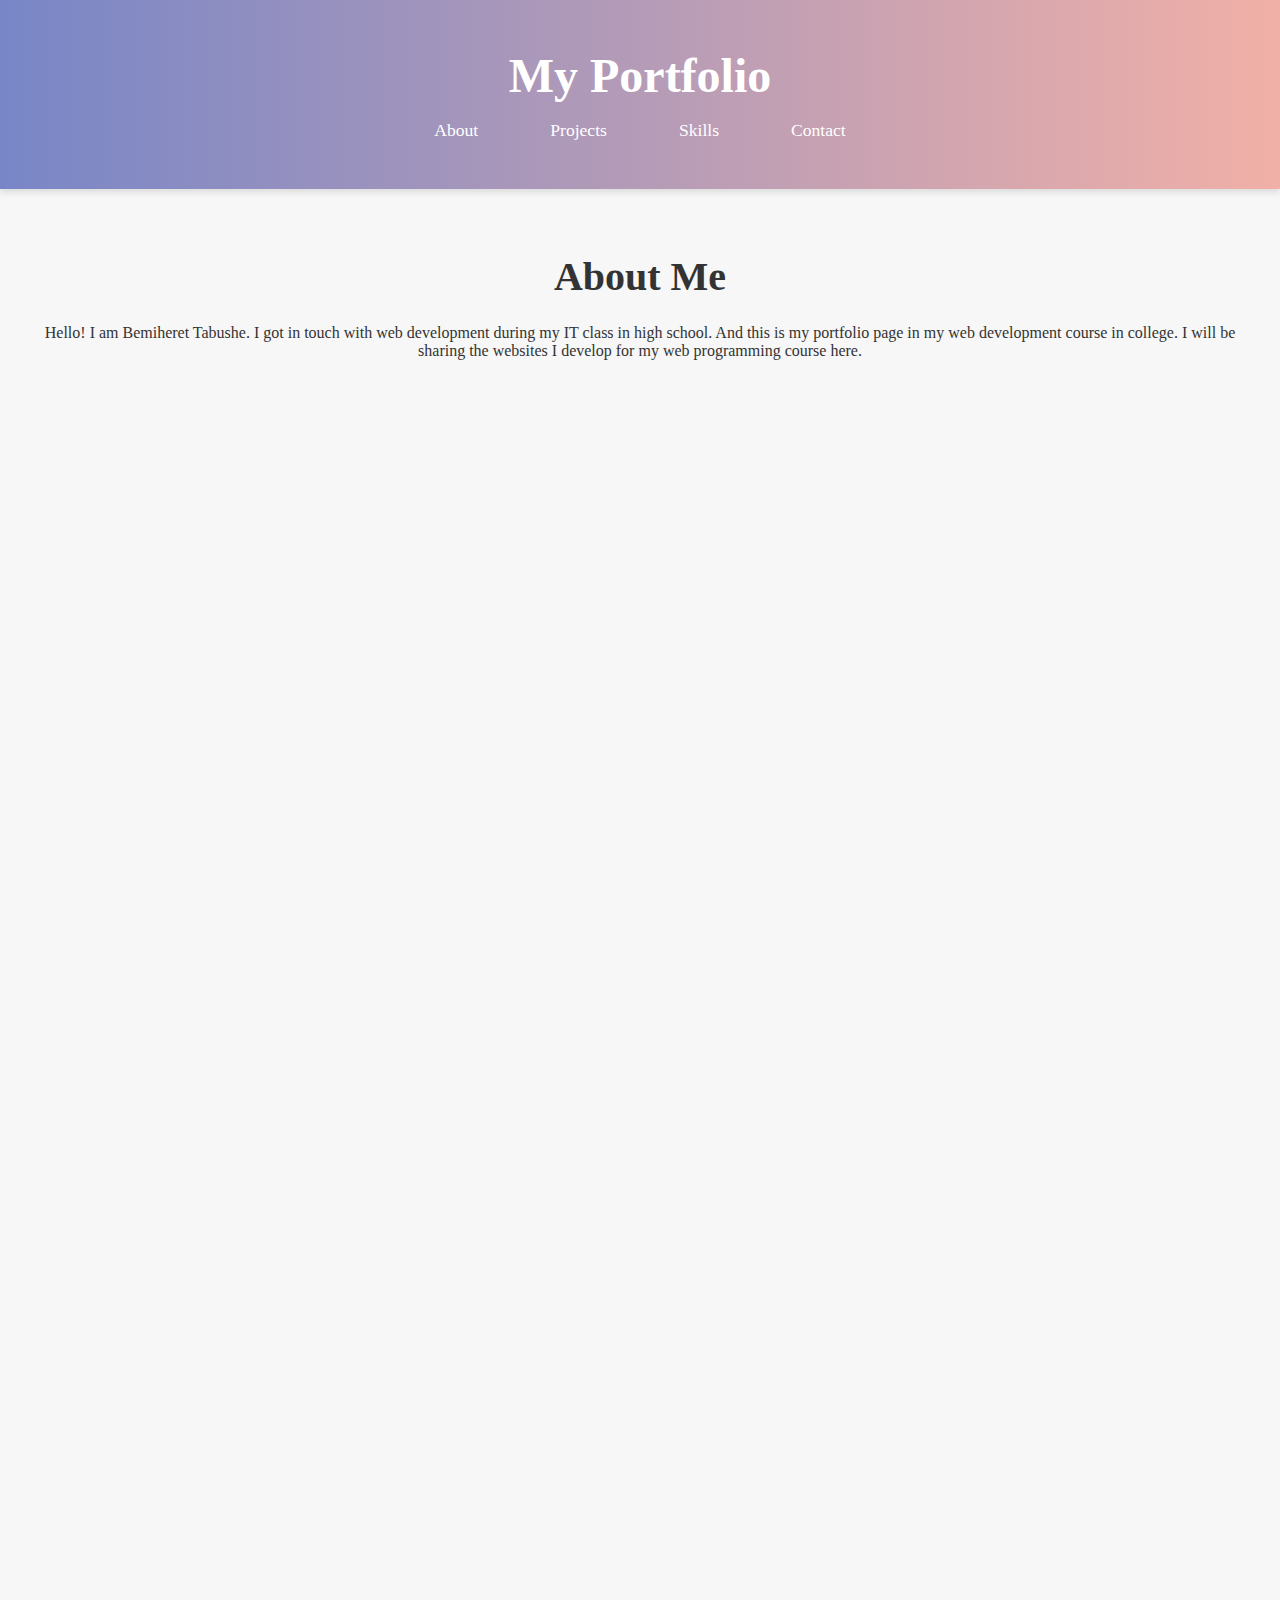
<file: index.html>
<!DOCTYPE html>
<html lang="en">

<head>
    <meta charset="UTF-8">
    <meta name="viewport" content="width=device-width, initial-scale=1.0">
    <title>My Portfolio</title>
    <style>
        * {
            margin: 0;
            padding: 0;
            box-sizing: border-box;
        }

        body {
            font-family: 'Sitka Small', Times New Roman, serif;
            background-color: #f7f7f7;
            color: #333;
            padding: 0;
        }

        header {
            background: linear-gradient(to right,#7886C7, #F1B0A7);
            color: white;
            padding: 3rem 2rem;
            text-align: center;
            box-shadow: 0 4px 6px rgba(0, 0, 0, 0.1);
        }

        header h1 {
            font-family: 'Times New Roman', Times, serif;
            font-size: 3rem;
            margin-bottom: 1rem;
        }

        nav ul {
            list-style: none;
            padding: 0;
            text-align: center;
        }

        nav ul li {
            display: inline-block;
            margin: 0 20px;
        }

        nav ul li a {
            color: white;
            text-decoration: none;
            font-size: 1.1rem;
            font-weight: 500;
            transition: color 0.3s ease;
        }

        nav ul li a:hover {
            color: #ff6347;
        }

        section {
            padding: 4rem 2rem;
            text-align: center;
        }

        h2 {
            font-family: 'Times New Roman', Times, serif;
            font-size: 2.5rem;
            font-weight: 600;
            margin-bottom: 1.5rem;
        }

        .project {
            background-color: #fff;
            padding: 2rem;
            margin-bottom: 2rem;
            border-radius: 8px;
            box-shadow: 0 4px 8px rgba(0, 0, 0, 0.1);
            transition: all 0.3s ease-in-out;
        }

        .project:hover {
            box-shadow: 0 10px 20px rgba(0, 0, 0, 0.2);
            transform: translateY(-10px);
        }

        .project h3 {
            font-family: 'Times New Roman', Times, serif;
            font-size: 1.8rem;
            margin-bottom: 1rem;
        }

        .project a {
            text-decoration: none;
            color: #4e73df;
            font-weight: bold;
            font-size: 1.1rem;
            transition: color 0.3s ease, transform 0.3s ease;
        }

        .project a:hover {
            color: #ff6347;
            transform: translateX(10px);
        }

        ul {
            list-style: none;
            display: flex;
            justify-content: center;
            gap: 2rem;
        }

        ul li {
            font-size: 1.2rem;
        }

        footer {
            background-color: #333;
            color: #fff;
            text-align: center;
            padding: 2rem;
        }

        @media (max-width: 768px) {
            header h1 {
                font-size: 2rem;
            }

            nav ul li {
                margin: 0 15px;
            }

            .project {
                padding: 1.5rem;
            }

            h2 {
                font-size: 2rem;
            }
        }

        @media (max-width: 480px) {
            header h1 {
                font-size: 1.6rem;
            }

            .project h3 {
                font-size: 1.5rem;
            }

            h2 {
                font-size: 1.5rem;
            }

            nav ul li a {
                font-size: 1rem;
            }

            .project {
                padding: 1.2rem;
            }
        }

        .animate {
            opacity: 0;
            transform: translateY(50px);
            transition: opacity 0.6s ease-out, transform 0.6s ease-out;
        }

        .animate.visible {
            opacity: 1;
            transform: translateY(0);
        }
    </style>
</head>

<body>
    <header>
        <h1>My Portfolio</h1>
        <nav>
            <ul>
                <li><a href="#about">About</a></li>
                <li><a href="#projects">Projects</a></li>
                <li><a href="#skills">Skills</a></li>
                <li><a href="#contact">Contact</a></li>
            </ul>
        </nav>
    </header>

    <section id="about" class="animate">
        <h2>About Me</h2>
        <p>Hello! I am Bemiheret Tabushe. I got in touch with web development during my IT class in high school. And
            this is my portfolio page in my web development course in college. I will be sharing the websites I develop
            for my web programming course here.</p>
    </section>

    <section id="projects" class="animate">
        <h2>Projects</h2>
        <div class="project">
            <h3>Lab1</h3>
            <p>Lab1 is My first website built using HTML for web programming course.</p>
            <a href="lab1.html">View Project</a>
        </div>
        <div class="project">
            <h3>Lab2</h3>
            <p>Lab2 is a registration form made using HTML.</p>
            <a href="lab2.html">View Project</a>
        </div>
        <div class="project">
            <h3>Iframe</h3>
            <p>Iframe is an iframe concept website.</p>
            <a href="iframe.html">View Project</a>
        </div>
        <div class="project">
            <h3>Lab2 with CSS</h3>
            <p>Lab2 with CSS is a registration form using HTML and CSS.</p>
            <a href="registeration_form_with_css.html">View Project</a>
        </div>
        <div class="project">
            <h3>my old portfolio page</h3>
            <p>Portfolio page using HTML and CSS.</p>
            <a href="My_portfolio.html">View Project</a>
        </div>
        <div class="project">
            <h3>Javascript popup count function using html and js code</h3>
            <p>This is my work on counter popup function when you click on submit button it popup how many times the submit button 
                is clicked after counting the number of times the submit button.</p>
            <a href="js.html">View Project</a>
        </div>
        <div class="project">
            <h3>Javascript count function using html and js code</h3>
            <p>This is my work on counter function when you click on submit button it change header into the number of the submit
                 button is clicked after counting the number of times the submit button.</p>
            <a href="js2.html">View Project</a>
        </div>
        <div class="project">
            <h3>Javascript To-Do list using html and js code</h3>
            <p>This is my work on To-DO list when you write task on textarea and click on add task it display the task that
                is added using textarea below the text area and you can strikethrough it by clicking
                 on complete button and it have delete button that can remove the task from being dispalyed.</p>
            <a href="js3.html">View Project</a>
        </div>
        <div class="project">
            <h3>Javascript To-Do list upgraded using html and js code</h3>
            <p>This is my work on To-Do list upgraded when you write task on textarea and click on add task it display 
            the task that is added using textarea below the textarea and you can strikethrough it by clicking on 
            complete button and it have delete button that can remove the task from being dispalyed. And it have 
            clear all tasks button which remove all the tasks inputed and it have import and export task buttons 
            that can import and export from local storage that is .json file extension. while it show message for
            add task, complete, delete, clear all tasks button.</p>
            <a href="js4.html">View Project</a>
        </div>
        <div class="project">
            <h3>HTML code using flexbox</h3>
            <p>This is my work on flexbox.</p>
            <a href="flexboxLab.html">View Project</a>
        </div>
        
    </section>

    <section id="skills" class="animate">
        <h2>Skills</h2>
        <ul>
            <li>HTML</li>
            <li>CSS</li>
            <li>JavaScript</li>
        </ul>
    </section>

    <section id="contact" class="animate">
        <h2>If you want to contact me, here is my contact information:</h2>
        <p>Email: nobodyst1234@gmail.com</p>
    </section>

    <footer>
        <p>&copy; 2024 Bemiheret Tabushe</p>
    </footer>

    <script>
        // Smooth scrolling effect for anchor links
        document.querySelectorAll('a[href^="#"]').forEach(anchor => {
            anchor.addEventListener('click', function (e) {
                e.preventDefault();
                document.querySelector(this.getAttribute('href')).scrollIntoView({
                    behavior: 'smooth'
                });
            });
        });

        // Scroll Animations
        const sections = document.querySelectorAll('.animate');
        const observer = new IntersectionObserver((entries) => {
            entries.forEach(entry => {
                if (entry.isIntersecting) {
                    entry.target.classList.add('visible');
                }
            });
        }, { threshold: 0.25 });

        sections.forEach(section => {
            observer.observe(section);
        });
    </script>
</body>

</html>
</file>
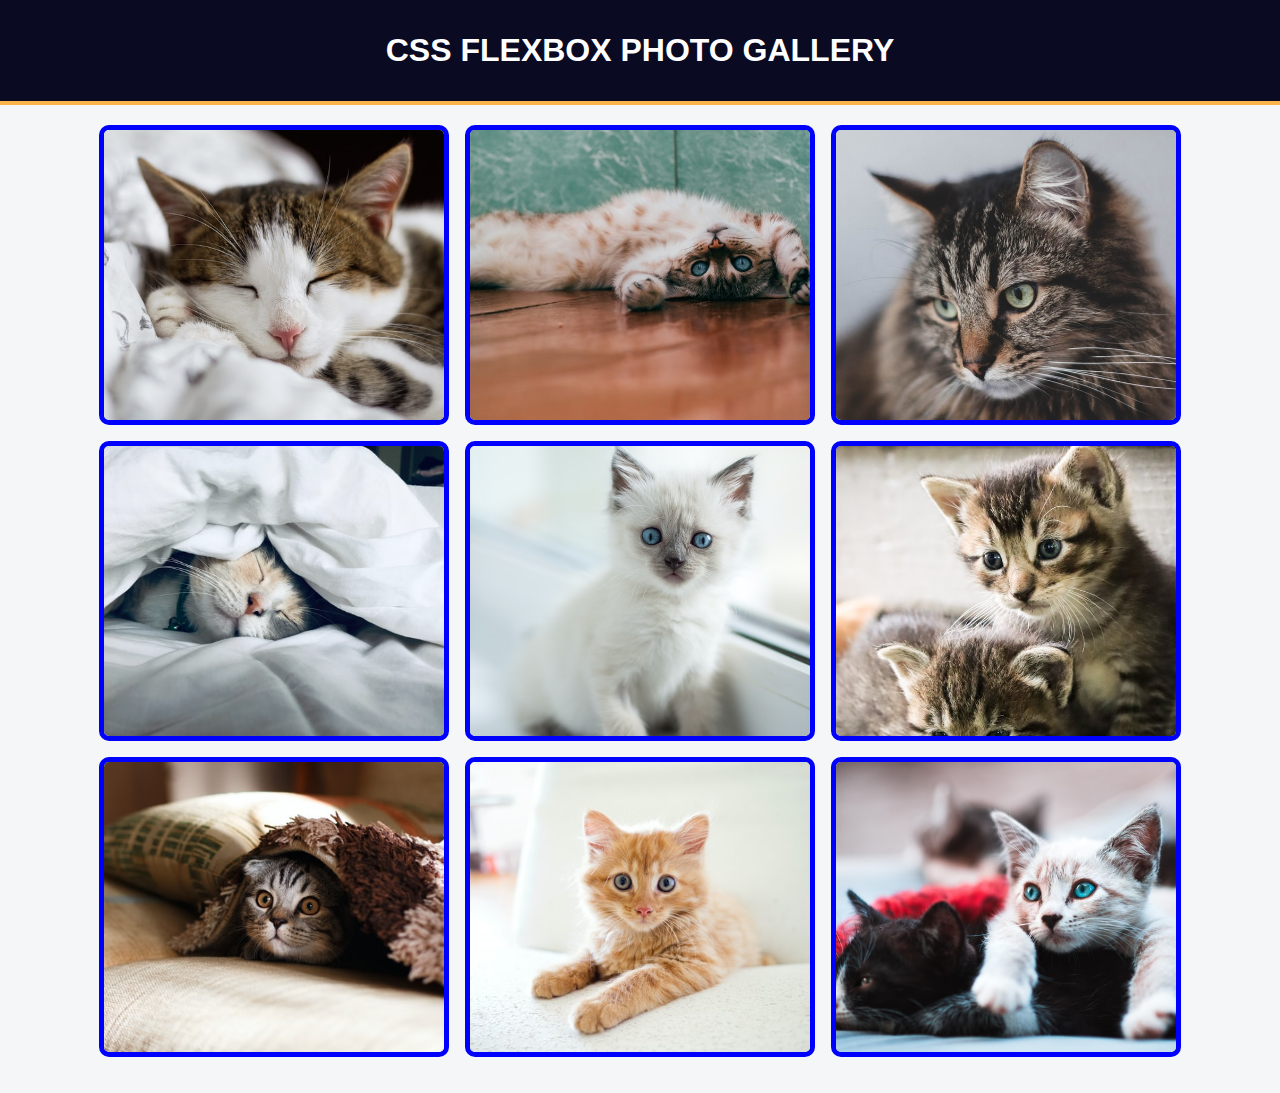
<file: flexboxLab.html>
<!DOCTYPE html>
<html lang="en">
<head>
    <meta charset="UTF-8">
    <meta name="viewport" content="width=device-width, initial-scale=1.0">
    <title>Photo Gallery</title>
    <link rel="stylesheet" href="flexboxcss.css">
</head>
<body>
    <header class="header" >
        <h1>CSS Flexbox Photo Gallery</h1>
    </header>
    <div class="gallery">
        <img src="Assets/img/img1.jpg" alt="Image 1">
        <img src="Assets/img/img2.jpg" alt="Image 2">
        <img src="Assets/img/img3.jpg" alt="Image 3">
        <img src="Assets/img/img4.jpg" alt="Image 4">
        <img src="Assets/img/img5.jpg" alt="Image 5">
        <img src="Assets/img/img6.jpg" alt="Image 6">
        <img src="Assets/img/img7.jpg" alt="Image 7">
        <img src="Assets/img/img8.jpg" alt="Image 8">
        <img src="Assets/img/img9.jpg" alt="Image 9">
    </div>
   

</body>
</html>
</file>
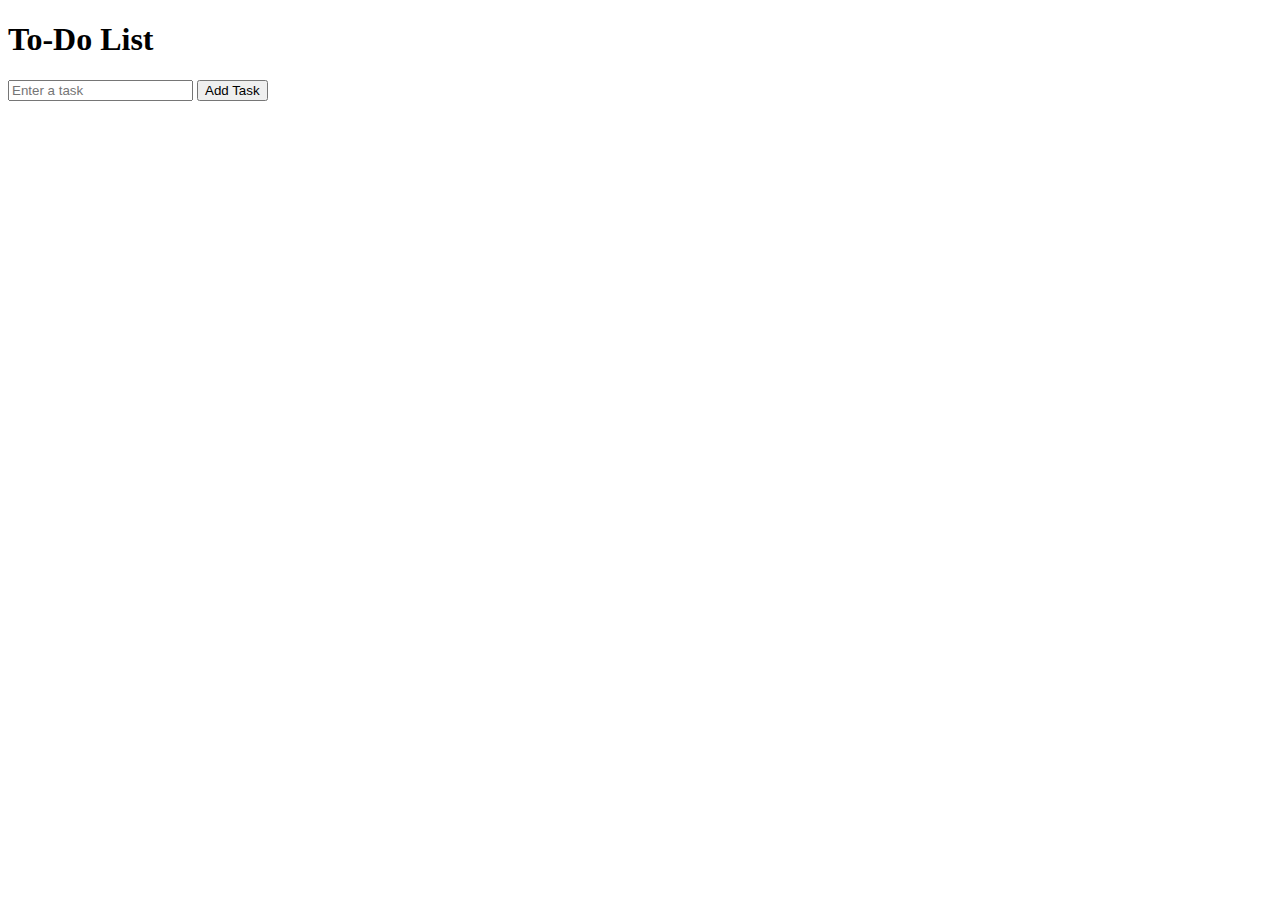
<file: js3.html>
<!DOCTYPE html>
<html lang="en">

<head>
    <meta charset="UTF-8">
    <meta name="viewport" content="width=device-width, initial-scale=1.0">
    <title>To-Do List App</title>
</head>

<body>
    <h1>To-Do List</h1>
    <input type="text" id="taskInput" placeholder="Enter a task" />
    <button id="addTaskButton">Add Task</button>
    <ul id="taskList"></ul>

 <script src="js3.js"></script>
</body>

</html>
</file>
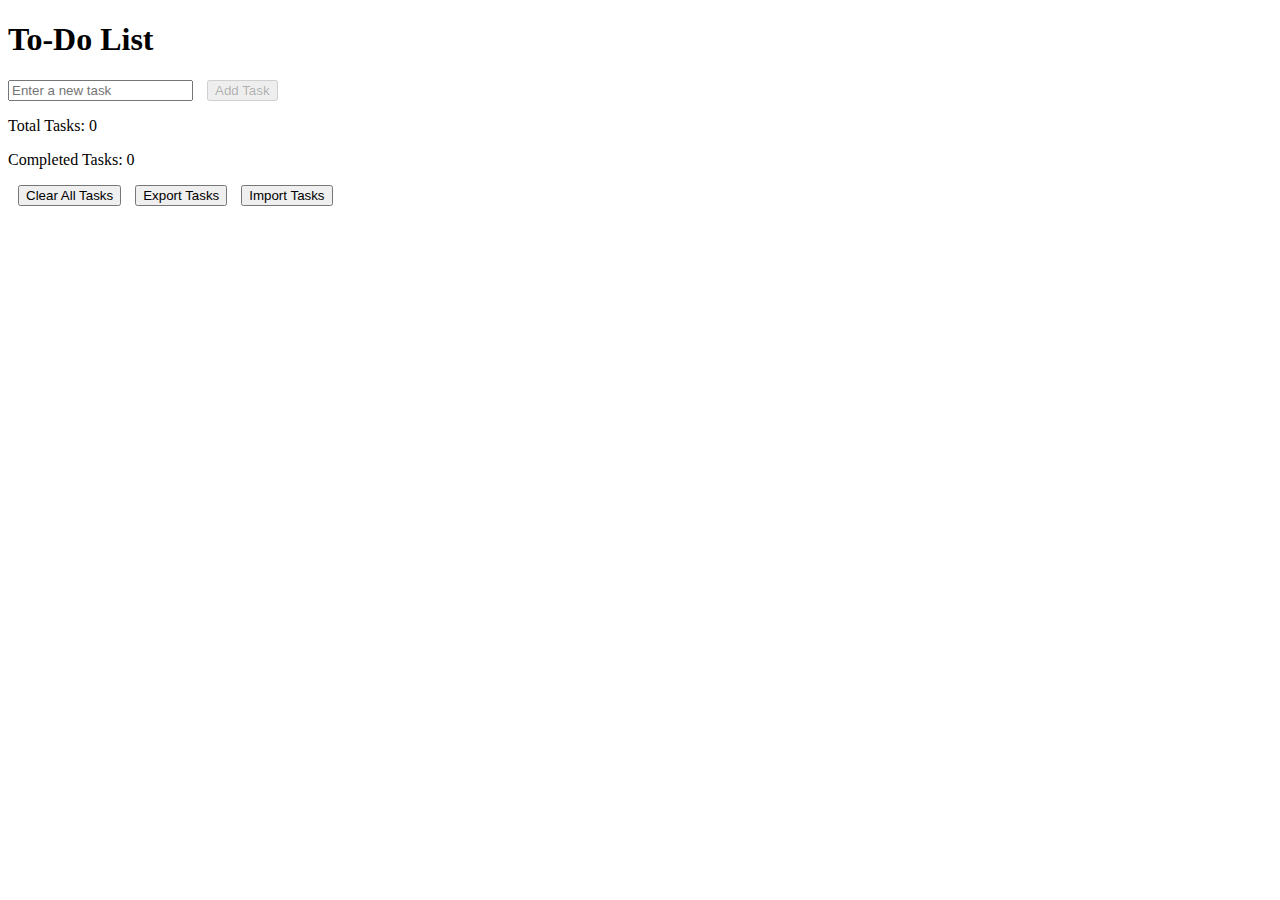
<file: js4.html>
<!DOCTYPE html>
<html lang="en">

<head>
    <meta charset="UTF-8">
    <meta name="viewport" content="width=device-width, initial-scale=1.0">
    <title>To-Do App</title>
    <style>
        li {
            margin: 10px 0;
        }

        button {
            margin-left: 10px;
        }
        .completed {
            text-decoration: line-through;
            color: grey;
        }
        .feedback {
            color: green;
            font-style: italic;
        }
        .error {
            color: red;
            font-style: italic;
        }
        #counterSection {
            margin-top: 20px;
        }
    </style>
</head>
<body>
    <h1>To-Do List</h1>
    <input type="text" id="taskInput" placeholder="Enter a new task" />
    <button id="addButton" disabled>Add Task</button>
    
    <!-- Feedback Message -->
    <p id="feedbackMessage"></p>
    
    <!-- Task Counters -->
    <p>Total Tasks: <span id="totalTasks">0</span></p>
    <p>Completed Tasks: <span id="completedTasks">0</span></p>
    
    <!-- Task List -->
    <ul id="taskList"></ul>
    
    <!-- Control Buttons -->
    <button id="clearAllButton">Clear All Tasks</button>
    <button id="exportButton">Export Tasks</button>
    <button id="importButton">Import Tasks</button>
    
    <!-- Hidden File Input for Import -->
    <input type="file" id="fileInput" style="display: none;">
    <script src="js4.js"></script>
</body>

</html>
</file>
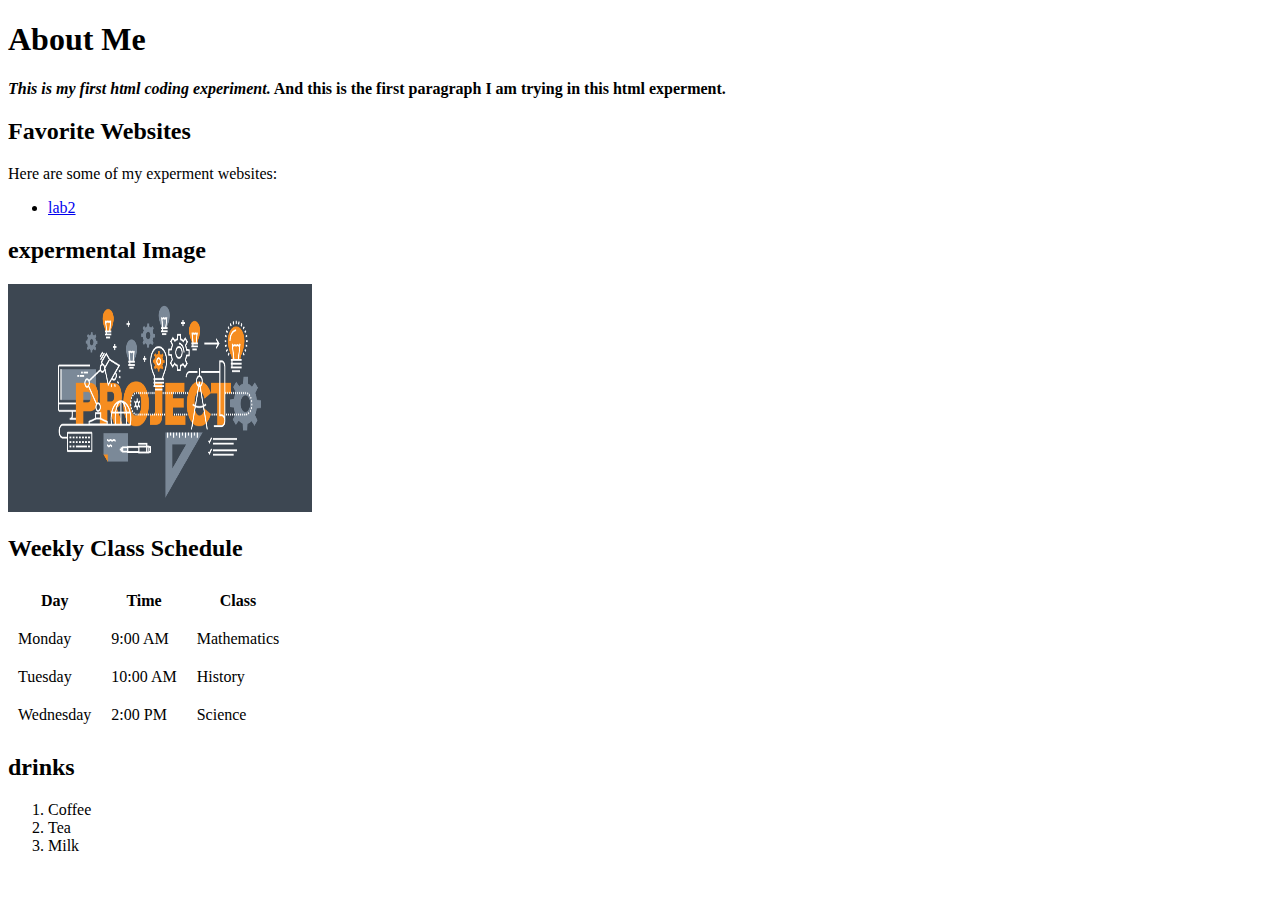
<file: lab1.html>
<!DOCTYPE html>
<html lang="en">
<head>
    <title>My HTML Document</title>
</head>
<body>
    <h1>About Me</h1>
    <p><b><i>This is my first html coding experiment.</i> And this is the first paragraph I am trying in this html experment. </b></p>
    <h2>Favorite Websites</h2>
    <p>Here are some of my experment websites:</p>
    <ul>
        <li><a href="lab2.html" target="_blank">lab2</a></li>

    </ul>
    <h2>expermental Image</h2>
    <img src="profile.jpeg" alt="Mountain View" style="width:304px;height:228px;">
    <!-- Activity 5: Creating a Table -->
    <h2>Weekly Class Schedule</h2>
    <table boarder="1" cellpadding="10" cellspacing="0">
        <tr>
            <th>Day</th>
            <th>Time</th>
            <th>Class</th>
        </tr>
        <tr>
            <td>Monday</td>
            <td>9:00 AM</td>
            <td>Mathematics</td>
        </tr>
        <tr>
            <td>Tuesday</td>
            <td>10:00 AM</td>
            <td>History</td>
        </tr>
        <tr>
            <td>Wednesday</td>
            <td>2:00 PM</td>
            <td>Science</td>
        </tr>
    </table>

    <!-- Activity 6: Ordered and Unordered Lists -->
    <h2>drinks</h2>
<ol>
    <li>Coffee</li>
    <li>Tea</li>
    <li>Milk</li>
</ol>
</body>
</html>
</file>
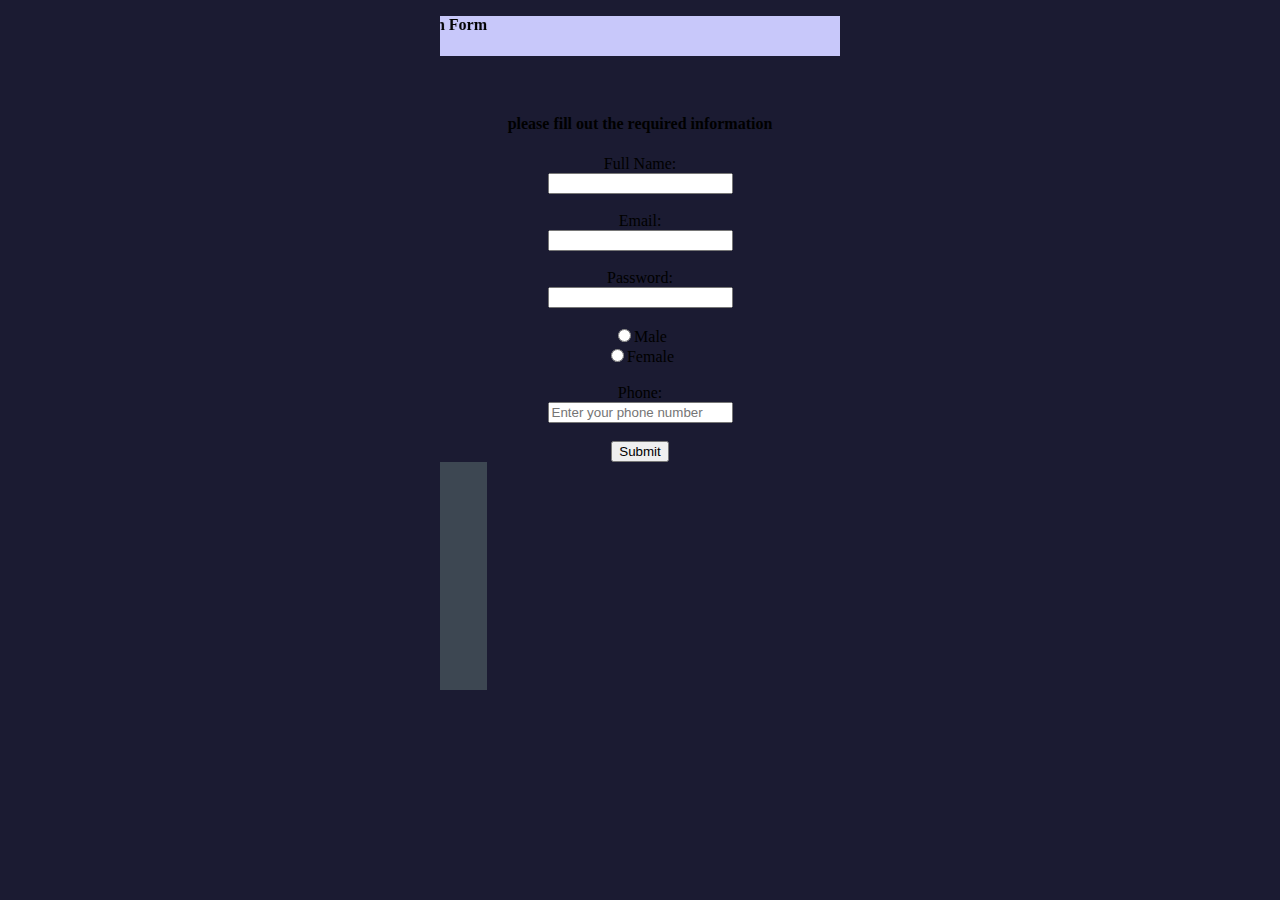
<file: lab2.html>
<!DOCTYPE html>
<html lang="en">
<head>
    <!-- Title of the page -->
    <title>Registration Form</title>
</head>
<body style="background-color: #1b1b32;text-align: center;">



    <p style="text-align: center;"><b>
        <marquee direction="right" width="400px"height="40px" style="background-color:rgb(200, 200, 250);">
            Registeration Form</marquee></b></p><br>
    <h4 style="text-align: center;">please fill out the required information</h4>
    <form style="text-align: center;">
    <form>
        <label for="name">Full Name:</label><br>
        <input type="text" id="name" name="name" required><br><br>
        

        <label for="email">Email:</label><br>
        <input type="email" id="email" name="email" required><br><br>

        <label for="password">Password:</label><br>
        <input type="password" id="password" name="password" required><br><br>

        <label for="Male"><input type="radio" name="gender" value="male">Male <br></label>
        <label for=" Female"><input type="radio" name="gender" value="female">Female<br></label><br>

        <label for="phone">Phone:</label><br>
        <input type="tel" id="phone" name="phone" placeholder="Enter your phone number" pattern="[0-9]{3}-[0-9]{3}-[0-9]{4}" required><br><br>
        <button type="submit">Submit</button>
    </form>
    <marquee direction="right" width="400px" height="400px"><img src="profile.jpeg" alt="Mountain View" style="width:304px;height:228px;"></marquee>

</body>
</html>
</file>
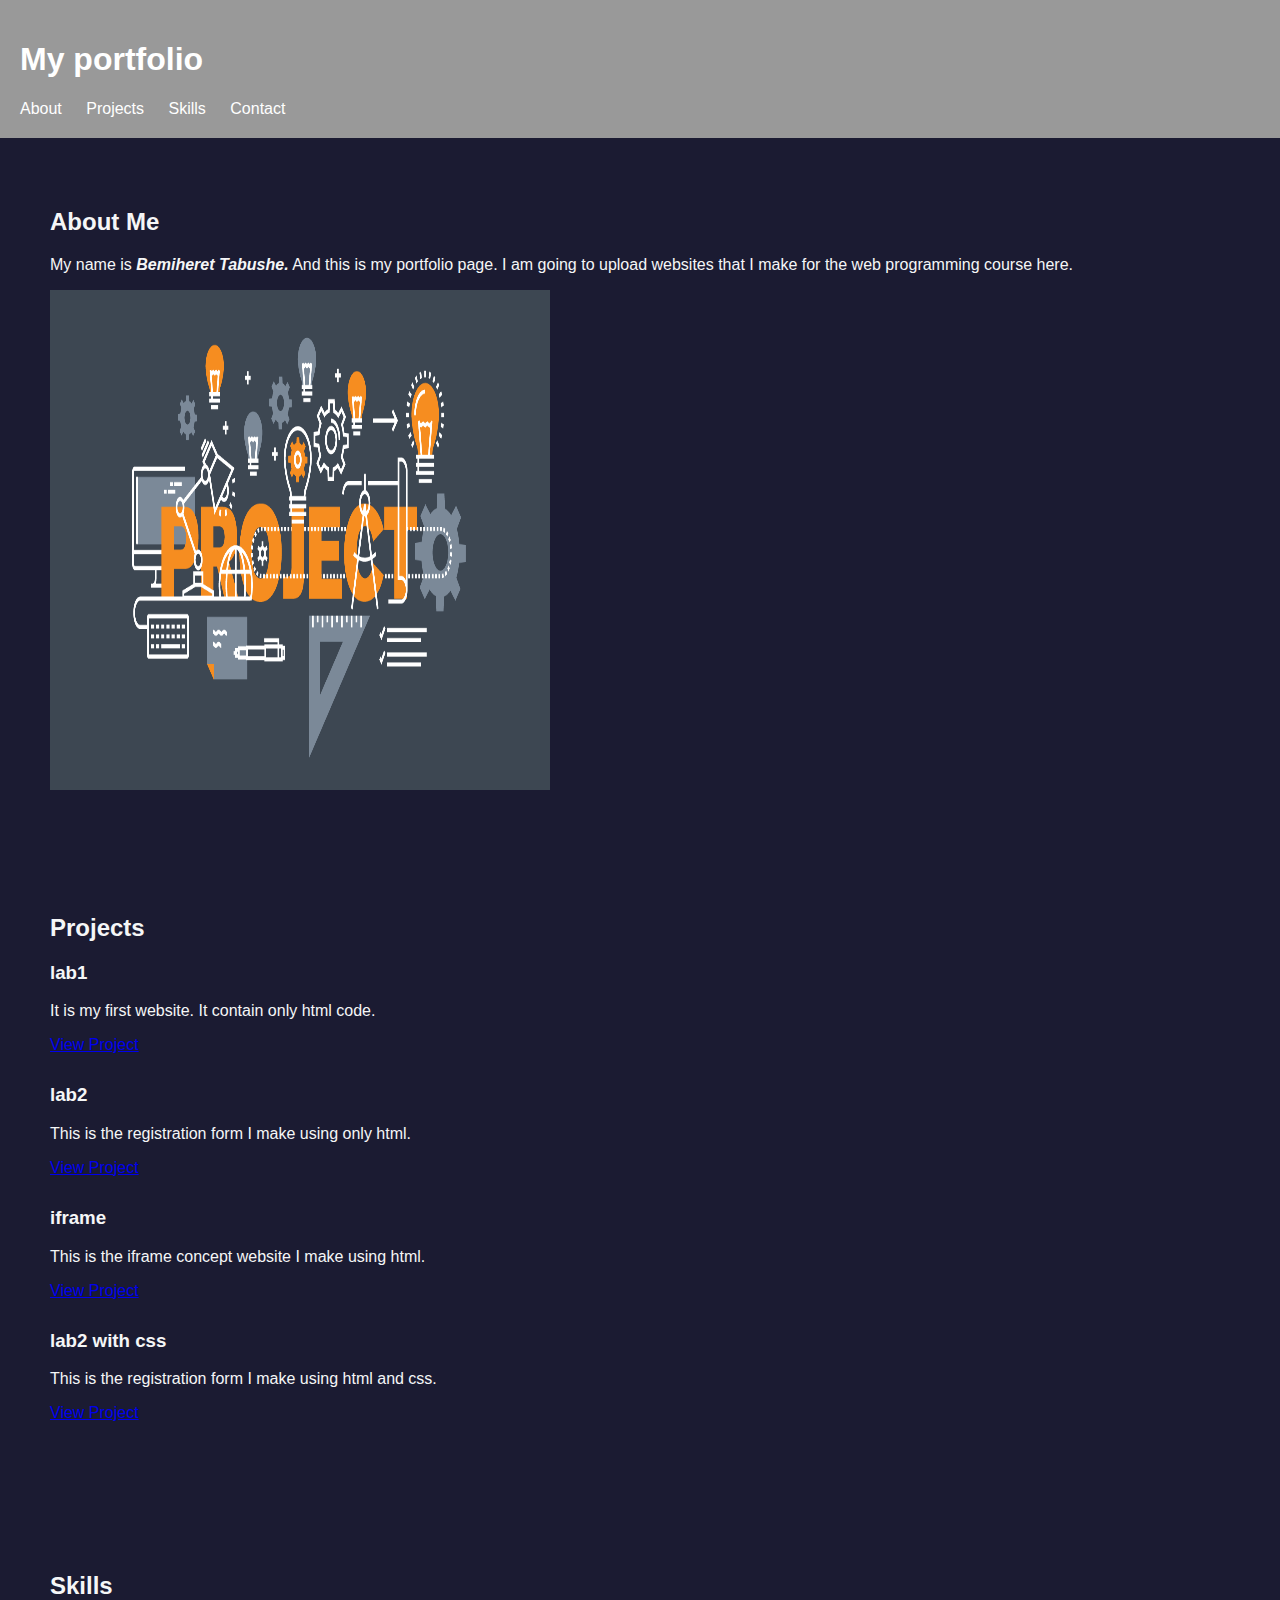
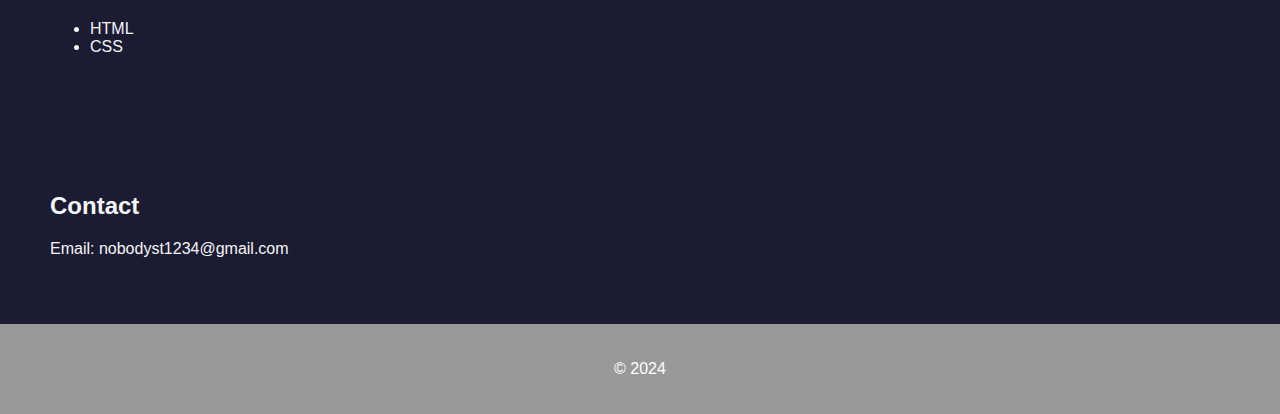
<file: My portfolio.html>
<!DOCTYPE html>
<html lang="en">

<head>
    <meta charset="UTF-8">
    <meta name="viewport" content="width=device-width, initial-scale=1.0">
    <title>My Portfolio</title>
    <link rel="stylesheet" href="styles.css">
</head>

<body>
    <header>
        <h1>My portfolio</h1>
        <nav>
            <ul>
                <li><a href="#about">About</a></li>
                <li><a href="#projects">Projects</a></li>
                <li><a href="#skills">Skills</a></li>
                <li><a href="#contact">Contact</a></li>
            </ul>
        </nav>
    </header>

    <section id="about">
        <h2>About Me</h2>
        <p>My name is <b><i>Bemiheret Tabushe.</i></b>  And this is my portfolio page. I am going to upload websites that I make for the web programming course here.</p>
        <img src="profile.jpeg" alt="Your Profile Picture" height="500px" width="500px">
    </section>

    <section id="projects">
        <h2>Projects</h2>
        <div class="project">
            <h3>lab1</h3>
            <p>It is my first website. It contain only html code.</p>
            <a href="lab1.html">View Project</a>
        </div>
        <div class="project">
            <h3>lab2</h3>
            <p>This is the registration form I make using only html.</p>
            <a href="lab2.html">View Project</a>
        </div>
        <div class="project">
            <h3>iframe</h3>
            <p>This is the iframe concept website I make using html.</p>
            <a href="iframe.html">View Project</a>
        </div>
        <div class="project">
            <h3>lab2 with css</h3>
            <p>This is the registration form I make using html and css.</p>
            <a href="registeration form with css.html">View Project</a>
        </div>
    </section>

    <section id="skills">
        <h2>Skills</h2>
        <ul>
            <li>HTML</li>
            <li>CSS</li>
        </ul>
    </section>

    <section id="contact">
        <h2>Contact</h2>
        <p>Email: nobodyst1234@gmail.com</p>
    </section>

    <footer>
        <p>&copy; 2024 </p>
    </footer>
</body>

</html>
</file>
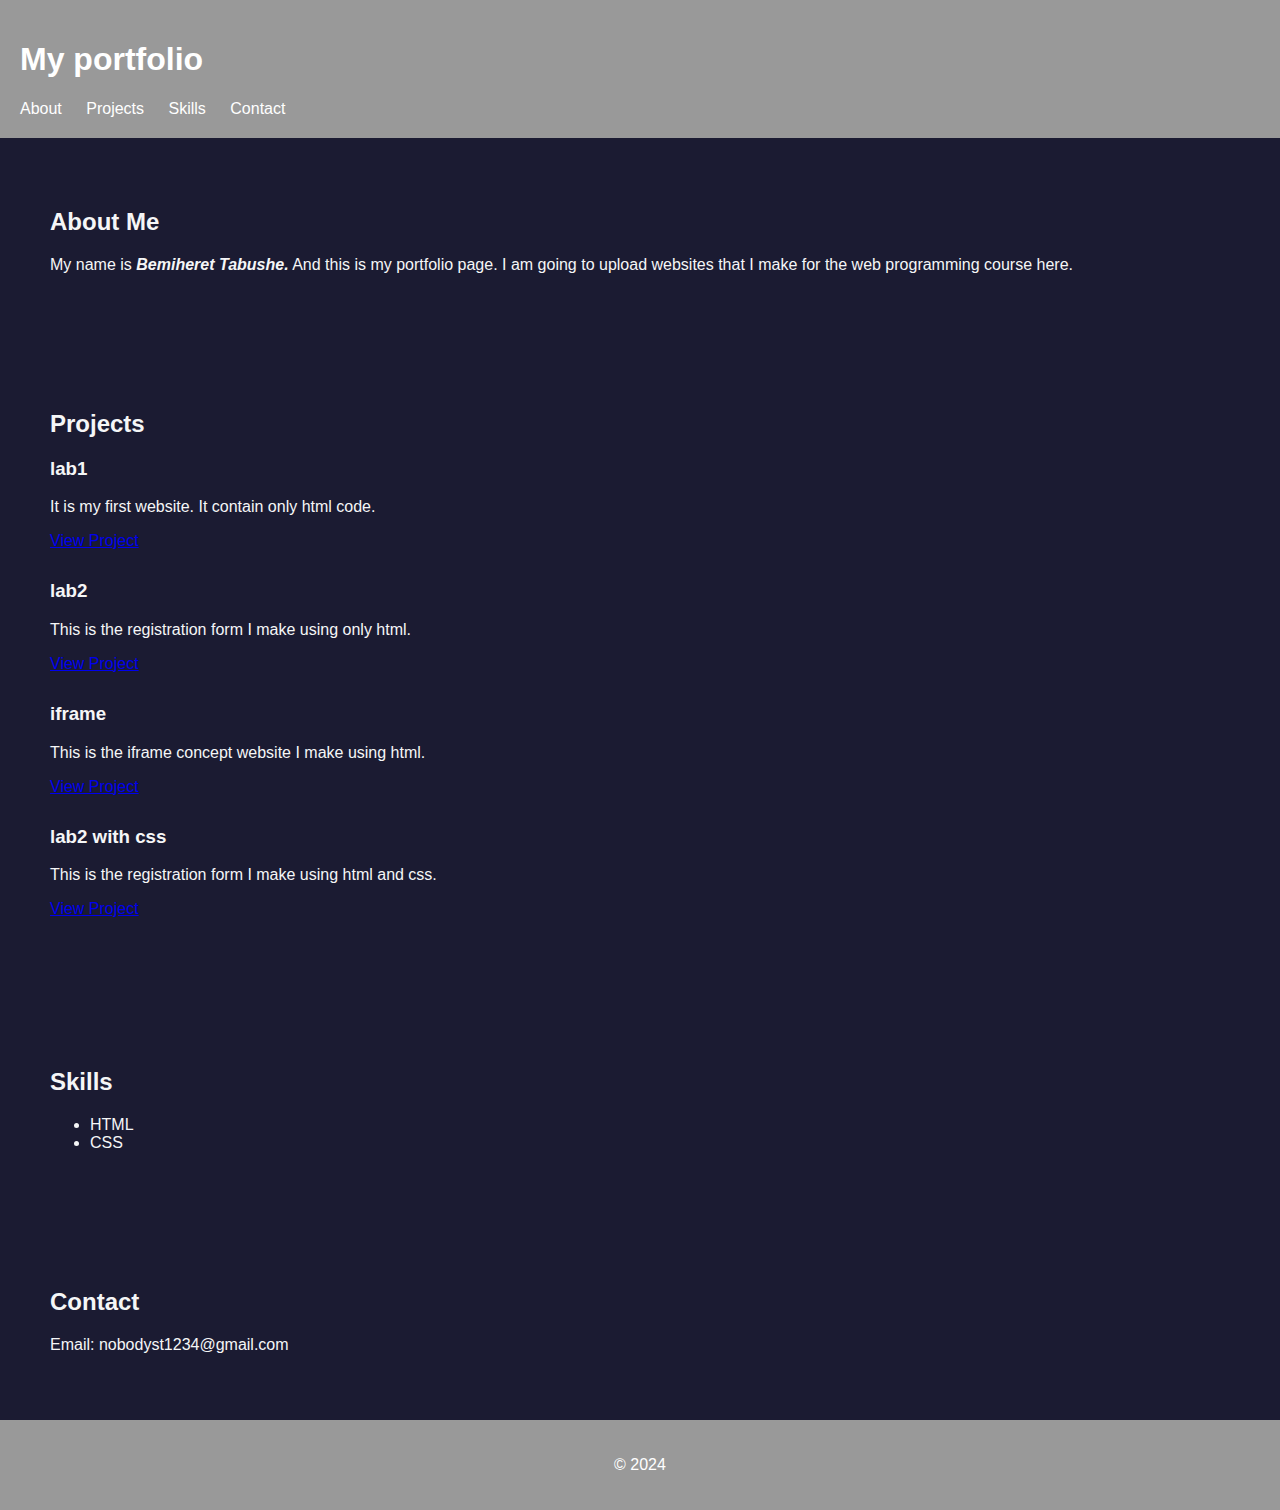
<file: My_portfolio.html>
<!DOCTYPE html>
<html lang="en">

<head>
    <meta charset="UTF-8">
    <meta name="viewport" content="width=device-width, initial-scale=1.0">
    <title>My Portfolio</title>
    <link rel="stylesheet" href="styles.css">
</head>

<body>
    <header>
        <h1>My portfolio</h1>
        <nav>
            <ul>
                <li><a href="#about">About</a></li>
                <li><a href="#projects">Projects</a></li>
                <li><a href="#skills">Skills</a></li>
                <li><a href="#contact">Contact</a></li>
            </ul>
        </nav>
    </header>

    <section id="about">
        <h2>About Me</h2>
        <p>My name is <b><i>Bemiheret Tabushe.</i></b>  And this is my portfolio page. I am going to upload websites that I make for the web programming course here.</p>
    </section>

    <section id="projects">
        <h2>Projects</h2>
        <div class="project">
            <h3>lab1</h3>
            <p>It is my first website. It contain only html code.</p>
            <a href="lab1.html">View Project</a>
        </div>
        <div class="project">
            <h3>lab2</h3>
            <p>This is the registration form I make using only html.</p>
            <a href="lab2.html">View Project</a>
        </div>
        <div class="project">
            <h3>iframe</h3>
            <p>This is the iframe concept website I make using html.</p>
            <a href="iframe.html">View Project</a>
        </div>
        <div class="project">
            <h3>lab2 with css</h3>
            <p>This is the registration form I make using html and css.</p>
            <a href="registeration form with css.html">View Project</a>
        </div>
    </section>

    <section id="skills">
        <h2>Skills</h2>
        <ul>
            <li>HTML</li>
            <li>CSS</li>
        </ul>
    </section>

    <section id="contact">
        <h2>Contact</h2>
        <p>Email: nobodyst1234@gmail.com</p>
    </section>

    <footer>
        <p>&copy; 2024 </p>
    </footer>
</body>

</html>
</file>
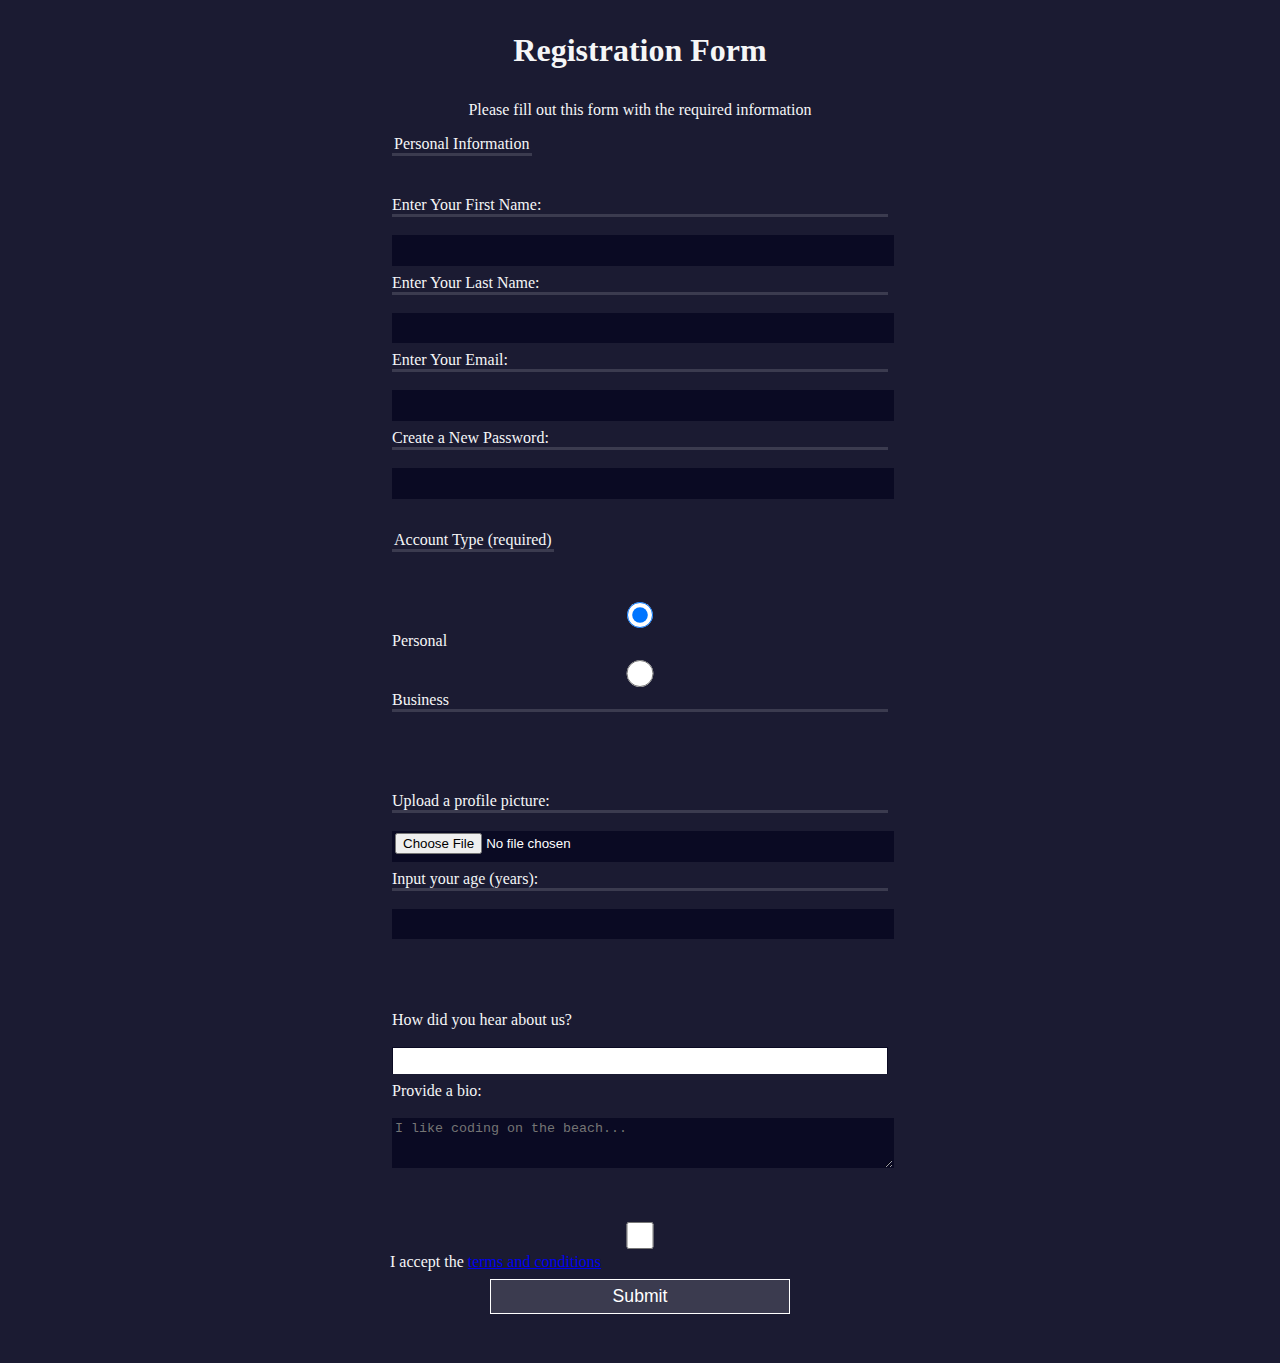
<file: registeration form with css.html>
<!DOCTYPE html>
<html lang="en">

<head>
    <meta charset="UTF-8">
    <title>Registration Form</title>
    <link rel="stylesheet" href="style.css">
</head>

<body>
    <h1>Registration Form</h1>
    <p>Please fill out this form with the required information</p>

    <form>
        <fieldset>
            <legend>Personal Information</legend>
            <label for="first-name">Enter Your First Name:</label>
            <input type="text" id="first-name" name="first-name" required>
            <label for="last-name">Enter Your Last Name:</label>
            <input type="text" id="last-name" name="last-name" required>
            <label for="email">Enter Your Email:</label>
            <input type="email" id="email" name="email" required>
            <label for="new-password">Create a New Password:</label>
            <input type="password" id="new-password" name="new-password" pattern="[a-z0-5]{8,}" required>
        </fieldset>

        <fieldset>
            <legend>Account Type (required)</legend>
            <label>
                <input type="radio" id="personal-account" name="account-type" value="personal" checked>
                Personal<br>
                <input type="radio" id="business-account" name="account-type" value="business">
                Business
            </label>
        </fieldset>

        <fieldset>
            <label for="profile-picture">Upload a profile picture:</label>
            <input type="file" id="profile-picture" name="profile-picture">
            <label for="age">Input your age (years):</label>
            <input type="number" id="age" name="age" min="13" max="120">
        </fieldset>
        <fieldset>
            <label for="referrer">How did you hear about us?</label>
            <select id="referrer" name="referrer">
                <option value="">(select one)</option>
                <option value="1">News</option>
                <option value="2">YouTube Channel</option>
                <option value="3">Forum</option>
                <option value="4">Other</option>
            </select>
            <label for="bio">Provide a bio:</label>
            <textarea id="bio" name="bio" rows="3" cols="30" placeholder="I like coding on the beach..."></textarea>
        </fieldset>

        <label>
            <input type="checkbox" id="terms-and-conditions" name="terms-and-conditions" required> I accept the <a href="terms_and_conditions.html">terms and conditions</a>
        </label>

        <input type="submit" value="Submit">
    </form>
</body>

</html>
</file>
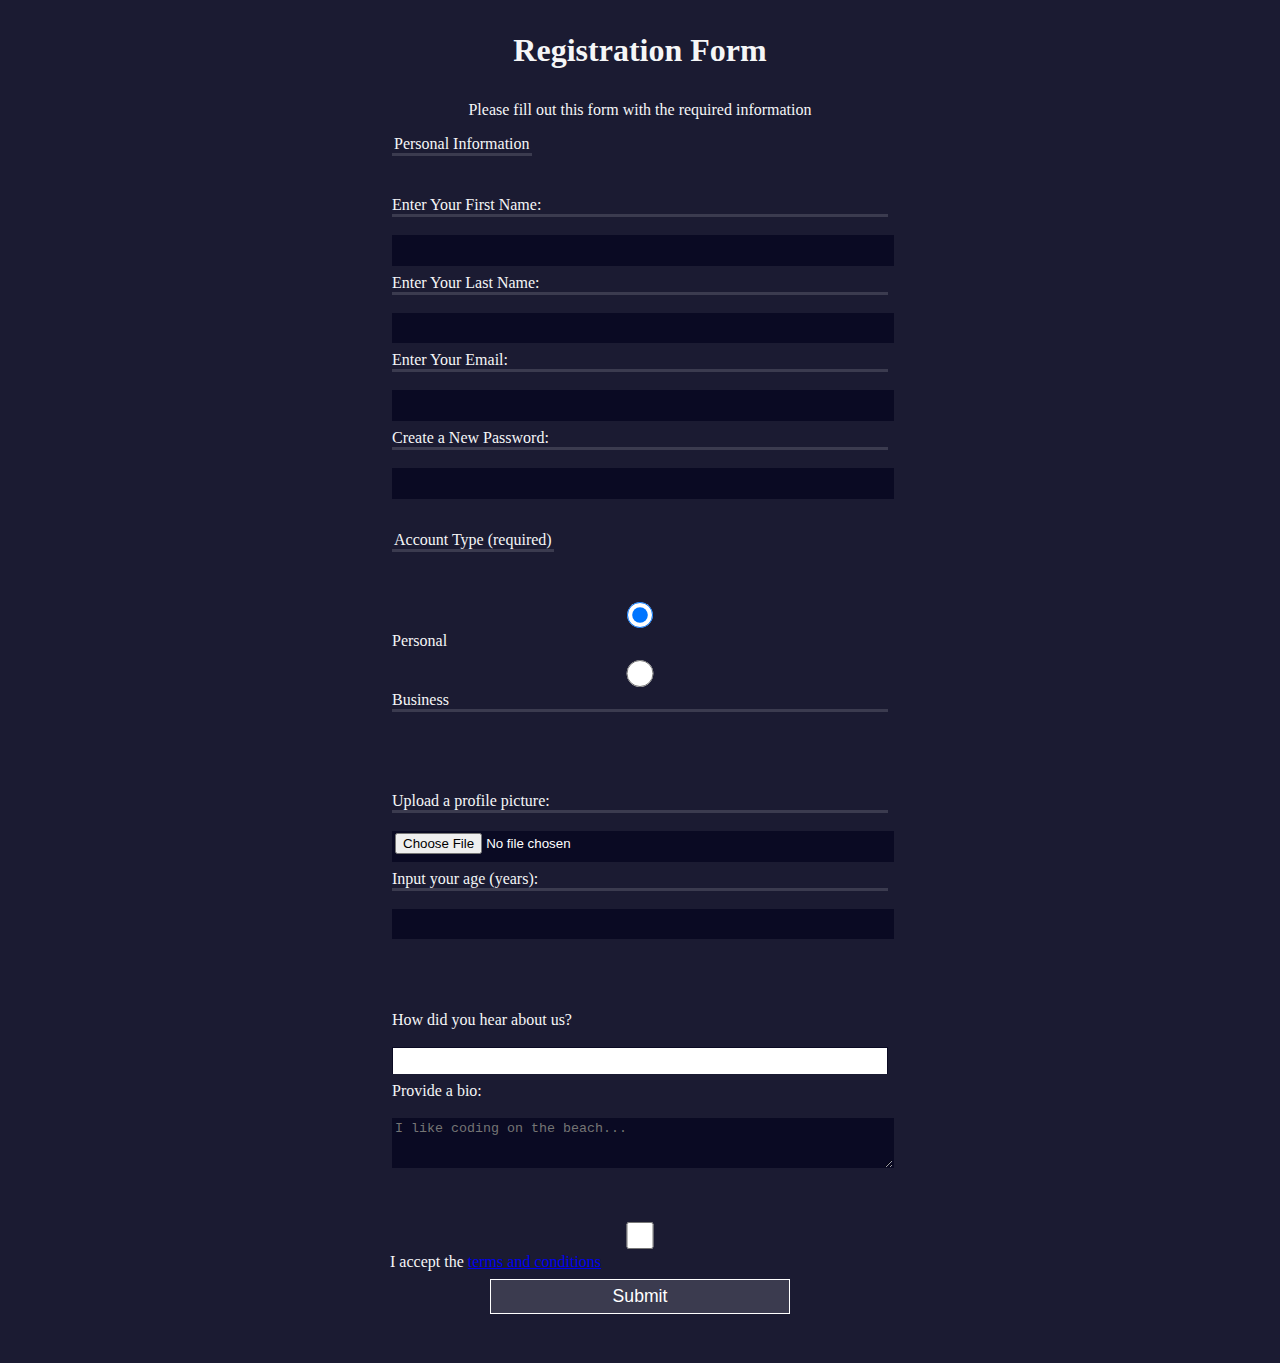
<file: registeration_form_with_css.html>
<!DOCTYPE html>
<html lang="en">

<head>
    <meta charset="UTF-8">
    <title>Registration Form</title>
    <link rel="stylesheet" href="style.css">
</head>

<body>
    <h1>Registration Form</h1>
    <p>Please fill out this form with the required information</p>

    <form>
        <fieldset>
            <legend>Personal Information</legend>
            <label for="first-name">Enter Your First Name:</label>
            <input type="text" id="first-name" name="first-name" required>
            <label for="last-name">Enter Your Last Name:</label>
            <input type="text" id="last-name" name="last-name" required>
            <label for="email">Enter Your Email:</label>
            <input type="email" id="email" name="email" required>
            <label for="new-password">Create a New Password:</label>
            <input type="password" id="new-password" name="new-password" pattern="[a-z0-5]{8,}" required>
        </fieldset>

        <fieldset>
            <legend>Account Type (required)</legend>
            <label>
                <input type="radio" id="personal-account" name="account-type" value="personal" checked>
                Personal<br>
                <input type="radio" id="business-account" name="account-type" value="business">
                Business
            </label>
        </fieldset>

        <fieldset>
            <label for="profile-picture">Upload a profile picture:</label>
            <input type="file" id="profile-picture" name="profile-picture">
            <label for="age">Input your age (years):</label>
            <input type="number" id="age" name="age" min="13" max="120">
        </fieldset>
        <fieldset>
            <label for="referrer">How did you hear about us?</label>
            <select id="referrer" name="referrer">
                <option value="">(select one)</option>
                <option value="1">News</option>
                <option value="2">YouTube Channel</option>
                <option value="3">Forum</option>
                <option value="4">Other</option>
            </select>
            <label for="bio">Provide a bio:</label>
            <textarea id="bio" name="bio" rows="3" cols="30" placeholder="I like coding on the beach..."></textarea>
        </fieldset>

        <label>
            <input type="checkbox" id="terms-and-conditions" name="terms-and-conditions" required> I accept the <a href="terms_and_conditions.html">terms and conditions</a>
        </label>

        <input type="submit" value="Submit">
    </form>
</body>

</html>
</file>
<file: styles.css>
body {
    font-family: Arial, sans-serif;
    margin: 0;
    padding: 0;
    width: 100%;
    height: 100vh;
    background-color: #1b1b32;
    color: #f5f6f7;
    font-size: 16px;
}

header {
    background-color: #999;
    color: #fff;
    padding: 20px;
}

nav ul {
    list-style-type: none;
    margin: 0;
    padding: 0;
}

nav li {
    display: inline-block;
    margin-right: 20px;
}

nav a {
    color: #fff;
    text-decoration: none;
}

section {
    padding: 50px;
}

.project {
    margin-bottom: 30px;
}

footer {
    text-align: center;
    padding: 20px;
    background-color: #999;
    color: #fff;
}
</file>
<file: style.css>
body {
    width: 100%;
    height: 100vh;
    margin: 0;
    background-color: #1b1b32;
    color: #f5f6f7;
    font-family: Tahoma;
    font-size: 16px;
}

h1,
p {
    margin: 1em auto;
    text-align: center;
}

form {
    margin: 0 auto;
    max-width: 500px;
    min-width: 300px;
    width: 60vw;
}

fieldset {
    border: none;
    padding: 2rem 0;
}

fieldset>* {
    border-bottom: 3px solid #3b3b4f;
}

fieldset:last-of-type>* {
    border-bottom: none;
}

label {
    display: block;
    margin: 0.5rem 0;
}

input,
textarea,
select {
    width: 100%;
    margin: 10px 0 0 0;
    background-color: #0a0a23;
    border: 1px solid #0a0a23;
    color: #ffffff;
    min-height: 2em;
}

select {
    background-color: white;
}

.inline {
    width: unset;
    margin: 0 0.5em 0 0;
    vertical-align: middle;
}

input[type="submit"] {
    display: block;
    width: 60%;
    margin: 0 auto 1em auto;
    height: 2em;
    font-size: 1.1rem;
    background-color: #3b3b4f;
    border-color: white;
    min-width: 300px;
}

input[type="file"] {
    padding: 1px 2px;
}

form {
    padding-bottom: 2em;
}

.inline a {
    color: #dfdfe2;
}

.inline a:hover {
    color: green;
    font-size: large;
}
</file>
<file: flexboxcss.css>
/* 1. Basic Reset */
* {
    margin: 0;
    padding: 0;
    box-sizing: border-box;
}

/* 2. Body styling */
body {
    font-family: sans-serif;
    background-color: #f5f6f7;
}

/* 3. Header Styling */
.header {
    text-align: center;
    text-transform: uppercase;
    padding: 32px;
    background-color: #0a0a23;
    color: #fff;
    border-bottom: 4px solid #fdb347;
}

/* 4. Gallery container styling */
.gallery {
    display: flex;
    flex-direction: row;
    /* Items arranged in a row */
    flex-wrap: wrap;
    /* Allow items to wrap onto a new line */
    justify-content: center;
    /* Center images horizontally */
    align-items: center;
    /* Center images vertically */
    gap: 16px;
    /* Set the gap between images */
    padding: 20px 10px;
    max-width: 1400px;
    margin: 0 auto;
    /* Center the gallery */
}

/* 5. Image styling */
.gallery img {
    width: 100%;
    max-width: 350px;
    /* Limit image width */
    height: 300px;
    /* Set uniform height for all images */
    object-fit: cover;
    /* Maintain aspect ratio, fill container */
    border-radius: 10px;
    border: 5px solid blue;
}

/* 6. Box-sizing for images */
* {
    box-sizing: border-box;
    /* Ensures border/padding are included in width calculation */
}

/* 7. Responsive adjustments for images */
@media (max-width: 768px) {
    .gallery img {
        width: 45%;
    }
}

@media (max-width: 480px) {
    .gallery img {
        width: 100%;
    }
}

/* 8. Adding a pseudo-element after the last image */
.gallery::after {
    content: '';
    width: 100%;
    height: 0;
    display: block;
}
</file>
